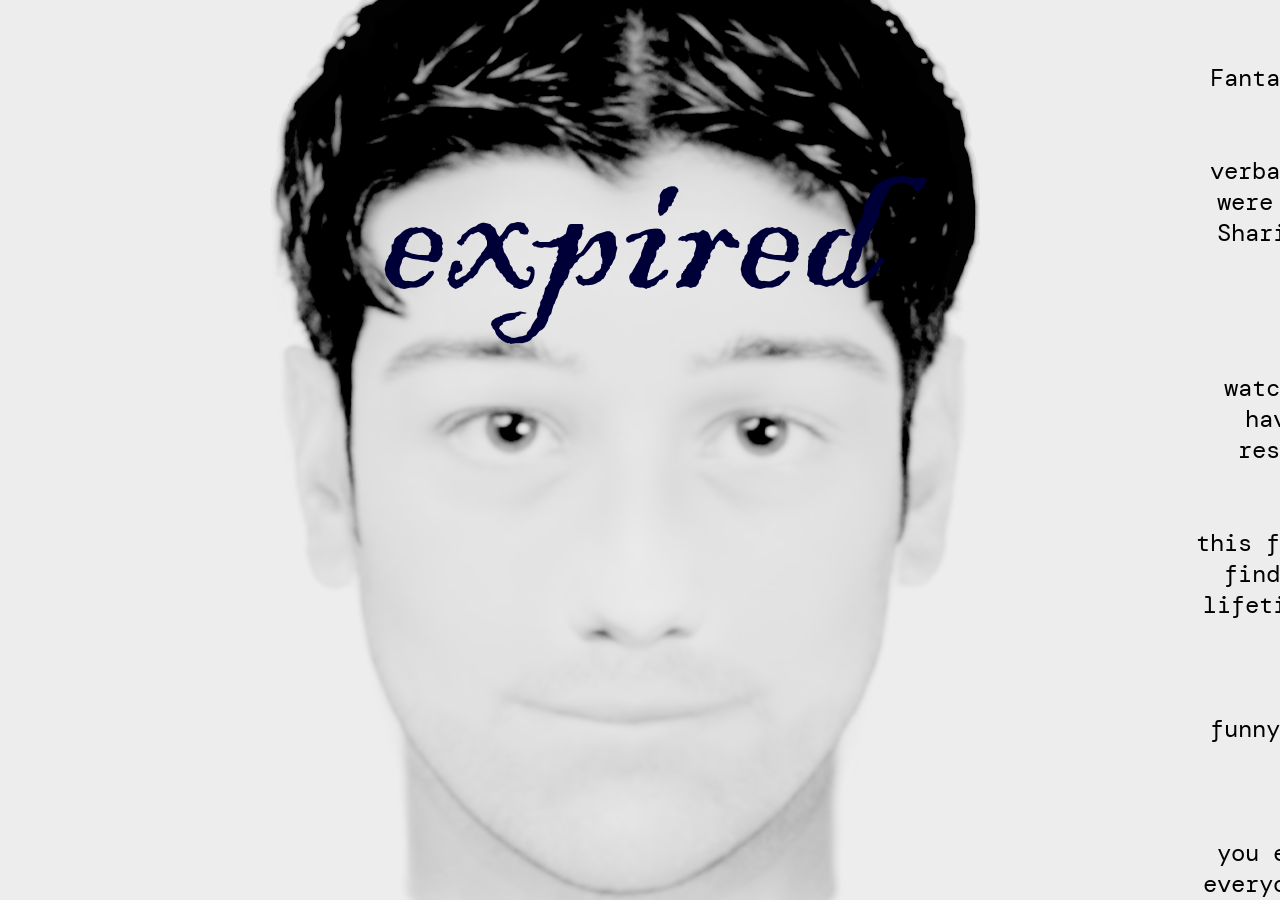
<file: page2.html>
<!doctype html>
<html>
  <head>
    <meta charset="utf-8" />
    <meta name="viewport" content="initial-scale=1, width=device-width" />

    <link rel="stylesheet" href="page2.css" />
    <link
      rel="stylesheet"
      href="https://fonts.googleapis.com/css2?family=DM Mono:wght@400&display=swap"
    />
  </head>
  <body>
    <div class="page2">
      <div class="background-image" id="opacity-animation-img">
        <div class="title">
          <div class="expired"><a href="index.html">expired</a></div>
        </div>
        <div class="poem">
          <div class="fantastically-met-left" id="poem">
            Fantastically met <br />
            left non verbal as if words were never spoken Sharing meals and
            drinking wine <br />
            Whoever watched it could have cried of resting heart <br />
            They say this feeling hard to find and all the lifetime not enough
            <br />
            It's funny how quick we lose it <br />
            I find you every time in everyone approaches close enough to be
            consumed by inner catastrophe <br />
            Hovering upon a trickled body <br />
            One who found treasure stores it unattained <br />
            Should run or beg for mercy <br />
            Left never heard, unspoken <br />
            Imagine if the splitting haven't had a place to happen or to a
            different degree <br />
            Watching you in my dreams, I paint over layers of old picture <br />
            Soapy <br />
            Never wanted to see you cry and only if we met another period of our
            lives <br />
            Could there be love? <br />
            Your face is hard to remember
          </div>
        </div>
      </div>
    </div>
  </body>
  <script src="script.js"></script>
</html>
</file>
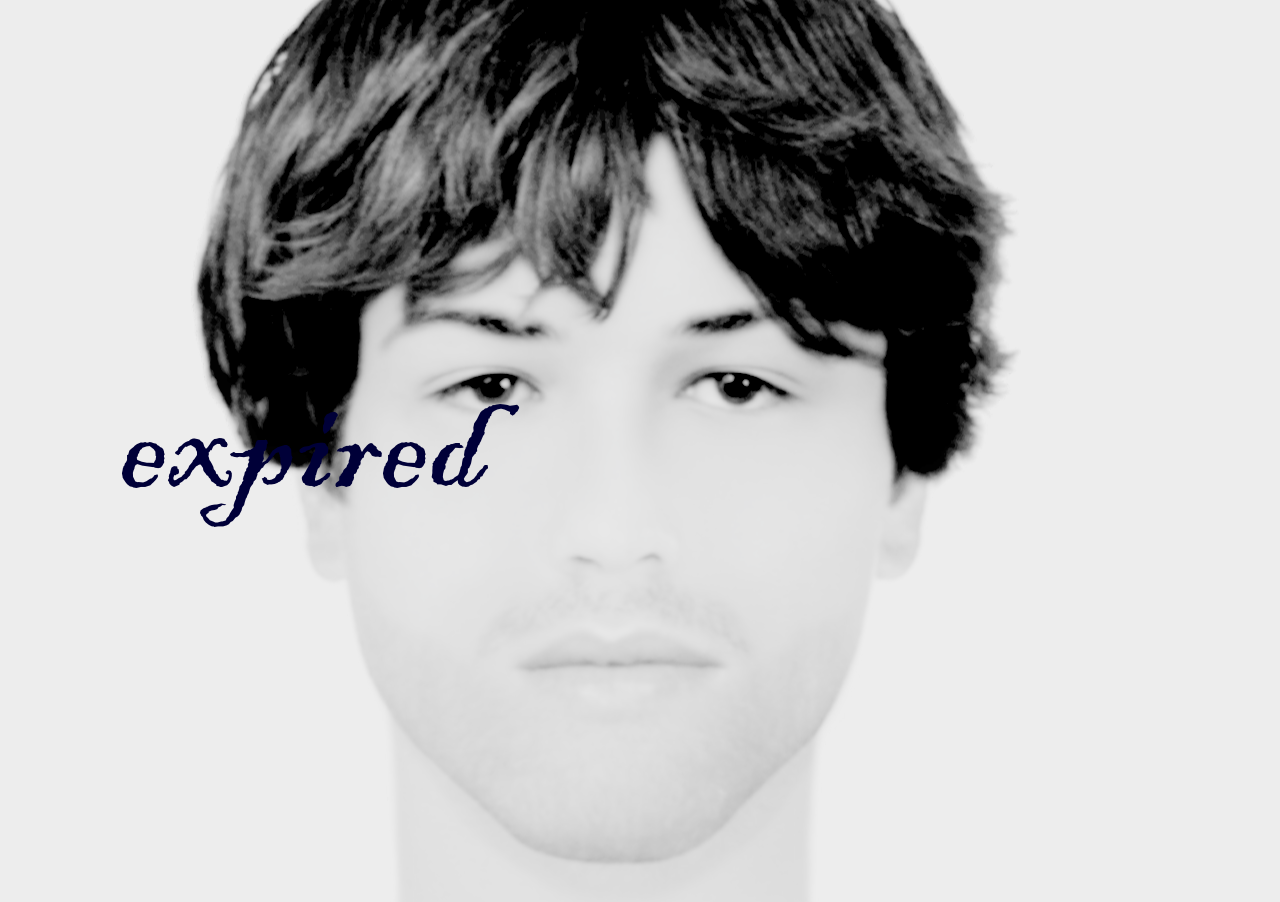
<file: page3.html>
<!doctype html>
<html>
  <head>
    <meta charset="utf-8" />
    <meta name="viewport" content="initial-scale=1, width=device-width" />

    <link rel="stylesheet" href="page3.css" />
    <link
      rel="stylesheet"
      href="https://fonts.googleapis.com/css2?family=DM Mono:wght@400&display=swap"
    />
  </head>
  <body>
    <div class="page3">
      <div class="title">
        <div class="expired"><a href="index.html">expired</a></div>
      </div>
    </div>
  </body>
</html>
</file>
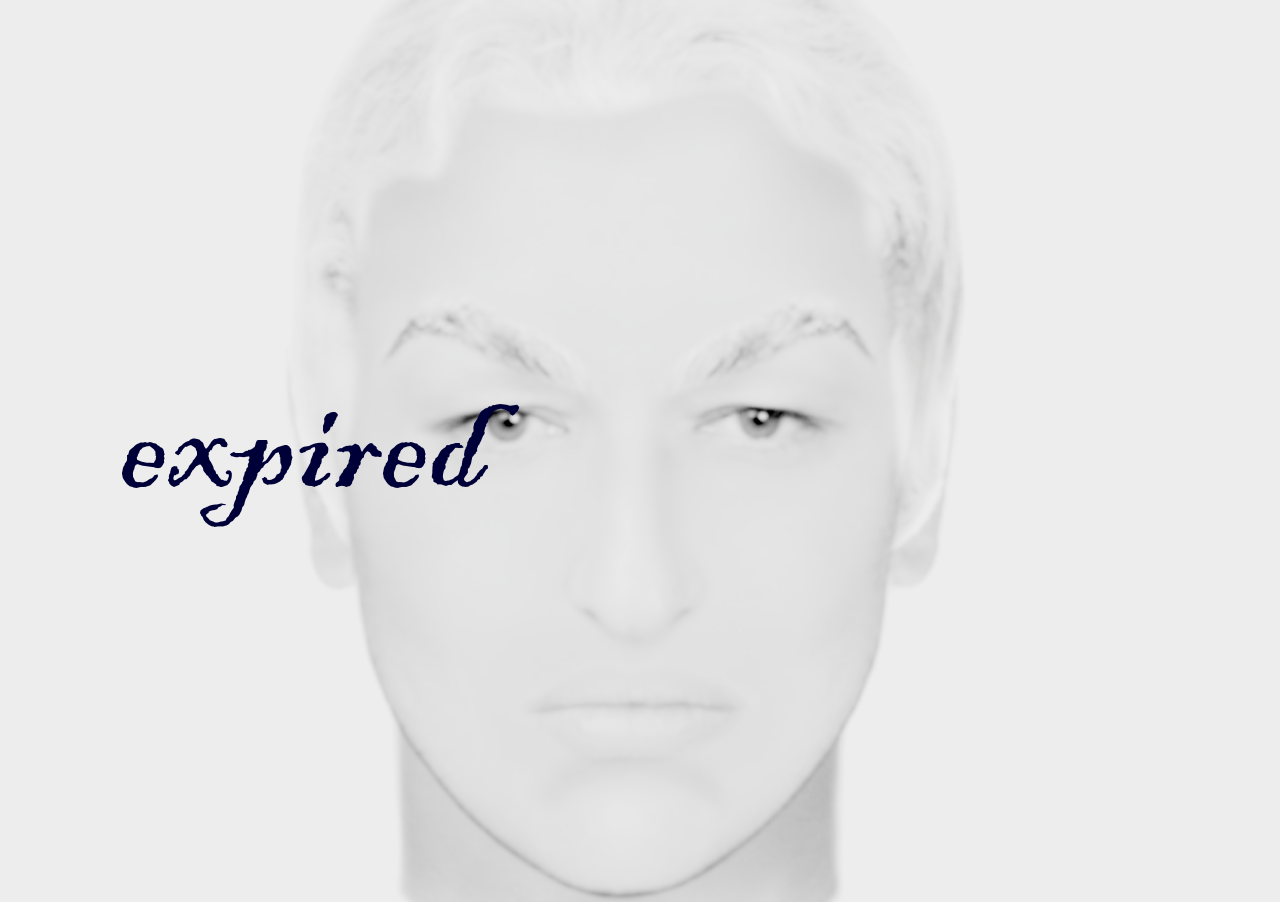
<file: page4.html>
<!doctype html>
<html>
  <head>
    <meta charset="utf-8" />
    <meta name="viewport" content="initial-scale=1, width=device-width" />

    <link rel="stylesheet" href="page4.css" />
    <link
      rel="stylesheet"
      href="https://fonts.googleapis.com/css2?family=DM Mono:wght@400&display=swap"
    />
  </head>
  <body>
    <div class="page4">
      <div class="title">
        <div class="expired"><a href="index.html">expired</a></div>
      </div>
    </div>
  </body>
</html>
</file>
<file: page2.css>
html,
body {
  background-image: url("image/joe2.png");
  background-repeat: no-repeat;
  background-size: auto;
  background-position: left;
  background-blend-mode: color-burn;
  background-color: #ededed;
  margin: 0;
  padding: 0;
  width: 100%;
  height: 100%;
}

@font-face {
  font-family: "title";
  src: url("fonts/Blackadder\ ITC\ Std\ Regular.otf") format("opentype");
  font-weight: normal;
  font-style: normal;
  font-display: swap;
}

.page2 {
  width: 100%;
  height: 100%;
  position: relative;
  overflow: hidden;
  text-align: center;
  font-size: 205px;
  color: #000038;
  font-family: "title";
}

.background-image {
  background-image: url("image/joe.png");
  background-position: center;
  background-blend-mode: color-burn;
  background-repeat: no-repeat;
  width: 1550px;
  object-fit: cover;
  flex-shrink: 0;
  isolation: isolate;
  background-color: #ededed;
}

.background-image::before {
  content: "";

  background-image: url("image/joe.png");
  background-repeat: no-repeat;
  background-position: left;
  position: absolute;
  z-index: -1; /* Places the pseudo-element behind the content */
  inset: 0;
  background-blend-mode: color-burn;
  background-color: #ededed;
  opacity: var(--img-opacity, 0); /* Initial opacity 0 making the image invisible */
  transition: opacity 0.1s ease-out; /* Makes the fade effect smooth */
}

.title {
  position: absolute;
  top: 170px;
  left: 350px;
  width: 564px;
  height: 172px;
  display: flex;
  flex-direction: column;
  align-items: center;
  padding: 0px 32px;
  box-sizing: border-box;
  flex-shrink: 0;
}
.expired {
  align-self: stretch;
  position: relative;
  line-height: 84%;
}
.poem {
  position: absolute;
  top: 0px;
  left: 1190px;
  width: 300px;
  height: 100%;
  align-items: flex-start;
  justify-content: center;
  flex-shrink: 0;
  font-size: 24px;
  color: #000;
  font-family: "DM Mono";
  overflow: scroll;
}
.fantastically-met-left {
  position: absolute;
  top: 0px;
  left: 0px;
  white-space: pre-wrap;
  display: inline-block;
  width: 292px;
  height: 780px;
  flex-shrink: 0;
}

a {
  text-decoration: none;
  color: inherit;
  transition: color 0.1s ease; /* Makes the hover effect smooth */
}

/* Changes the colour of the link when hovered */
a:hover {
  color: #ffff00; 
}
</file>
<file: page3.css>
html,
body {
  background-image: url("image/billy.png");
  background-repeat: no-repeat;
  background-size: auto;
  background-position: left;
  background-blend-mode: color-burn;
  background-color: #ededed;
  margin: 0;
  padding: 0;
  width: 100%;
  height: 100%;
}

@font-face {
  font-family: "title";
  src: url("fonts/Blackadder\ ITC\ Std\ Regular.otf") format("opentype");
  font-weight: normal;
  font-style: normal;
  font-display: swap;
}
.page3 {
  width: 100%;
  height: 902px;
  position: relative;
  overflow: hidden;
  display: flex;
  flex-direction: column;
  align-items: flex-end;
  justify-content: center;
  padding: 40px;
  box-sizing: border-box;
  background-size: cover;
  background-repeat: no-repeat;
  background-position: top;
  text-align: center;
  font-size: 150px;
  color: #000038;
  font-family: "title";
}

.title {
  align-self: stretch;
  height: 130px;
  position: relative;
  flex-shrink: 0;
}
.expired {
  position: absolute;
  top: 14px;
  left: -75px;
  line-height: 84%;
  display: inline-block;
  width: 680px;
  height: 125px;
  flex-shrink: 0;
}

a {
  text-decoration: none;
  color: inherit;
  transition: color 0.1s ease; /* Makes the hover effect smooth */
}

/* a user hovers over it */
a:hover {
  color: #ffff00; /* changes colour when hovered */
}
</file>
<file: page4.css>
html,
body {
  background-image: url("image/brad.png");
  background-repeat: no-repeat;
  background-size:auto;
  background-position: left;
  background-blend-mode: color-burn;
  background-color: #ededed;
  margin: 0;
  padding: 0;
  width: 100%;
  height: 100%;
}

@font-face {
  font-family: "title";
  src: url("fonts/Blackadder\ ITC\ Std\ Regular.otf") format("opentype");
  font-weight: normal;
  font-style: normal;
  font-display: swap;
}
.page4 {
  	width: 100%;
  	height: 902px;
  	position: relative;
  	overflow: hidden;
  	display: flex;
  	flex-direction: column;
  	align-items: flex-end;
  	justify-content: center;
  	padding: 40px;
  	box-sizing: border-box;
  	background-size: cover;
  	background-repeat: no-repeat;
  	background-position: top;
  	text-align: center;
  	font-size: 150px;
  	color: #000038;
  	font-family: "title";
}

.title {
  	align-self: stretch;
  	height: 130px;
  	position: relative;
  	flex-shrink: 0;
}
.expired {
  	position: absolute;
  	top: 14px;
  	left: -75px;
  	line-height: 84%;
  	display: inline-block;
  	width: 680px;
  	height: 125px;
  	flex-shrink: 0;
}

a {
  text-decoration: none;
  color: inherit;
  transition: color 0.1s ease; /* Makes the hover effect smooth */
}

/* a user hovers over it */
a:hover {
  color: #ffff00; /* changes colour when hovered */
}
</file>
